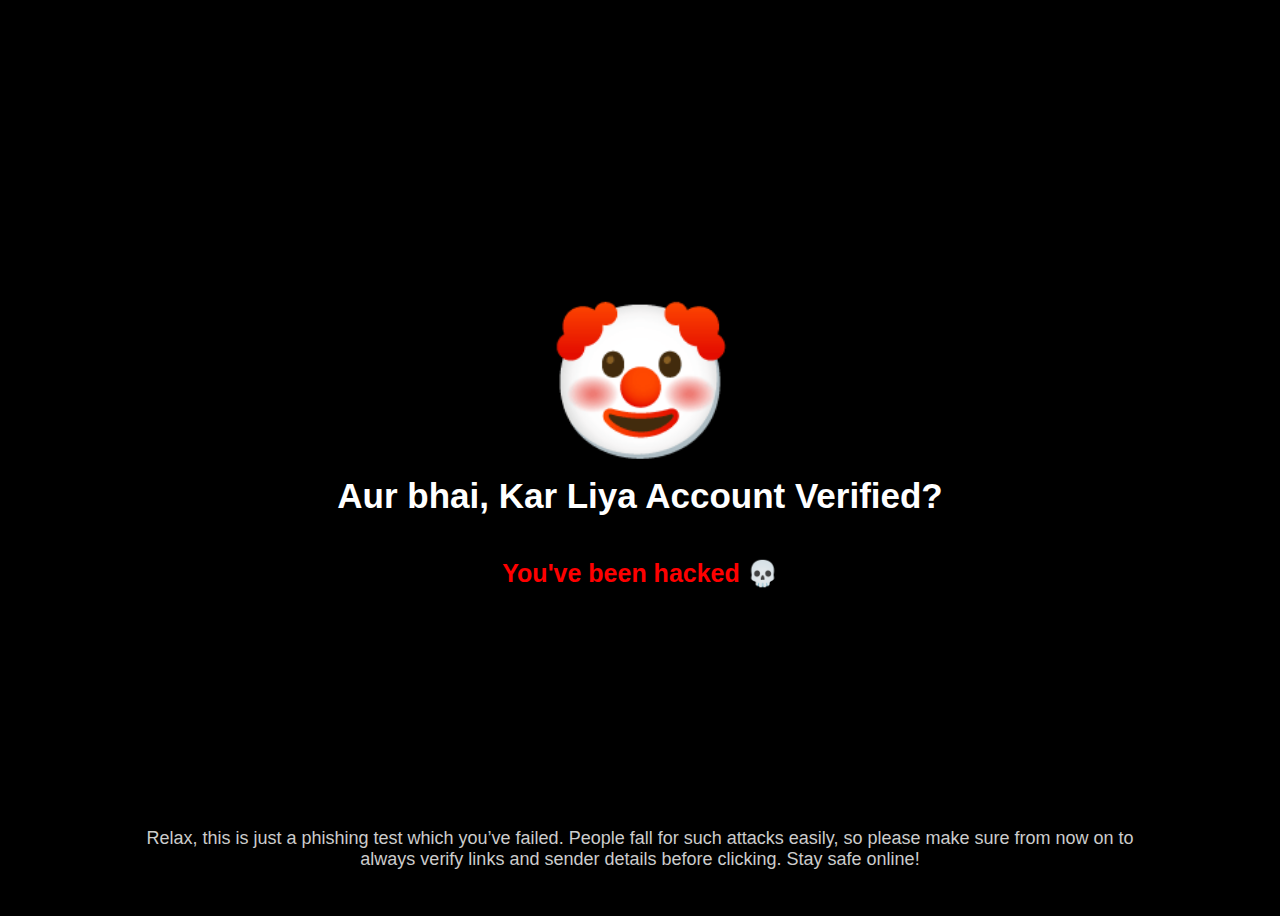
<file: index.html>
<!DOCTYPE html>
<html lang="en">
<head>
    <meta charset="UTF-8">
    <meta name="viewport" content="width=device-width, initial-scale=1.0">
    <title>Oops! 🤡</title>
    <style>
        body {
            display: flex;
            flex-direction: column;
            justify-content: center;
            align-items: center;
            height: 100vh;
            background-color: black;
            color: white;
            text-align: center;
            font-family: Arial, sans-serif;
            position: relative;
        }
        .emoji {
            font-size: 150px;
        }
        h1 {
            font-size: 35px;
            margin-top: 5px;
            margin-bottom: 10px;
        }
        h4 {
            font-size: 25px;
            color: red;
            animation: blink 1s infinite;
        }
        p {
            font-size: 18px;
            color: #ccc;
            position: absolute;
            bottom: 20px;
            max-width: 80%;
        }
        @keyframes blink {
            50% { opacity: 0; }
        }
    </style>
</head>
<body>
    <div class="emoji">🤡</div>
    <h1>Aur bhai, Kar Liya Account Verified?</h1>
    <h4>You've been hacked 💀</h4>
    <p>Relax, this is just a phishing test which you’ve failed. People fall for such attacks easily, so please make sure from now on to always verify links and sender details before clicking. Stay safe online!</p>
</body>
</html>
</file>
